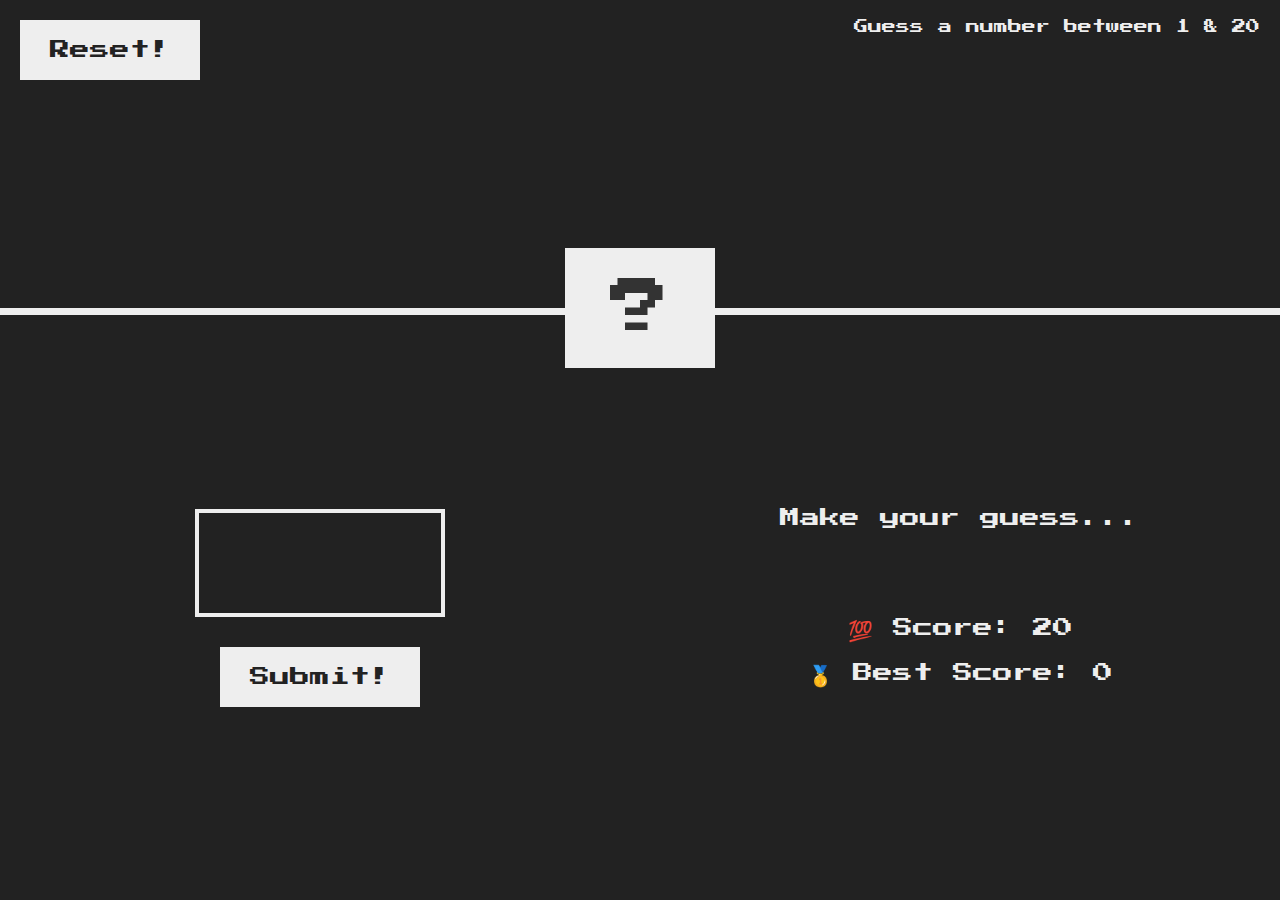
<file: index.html>
<!DOCTYPE html>
<html lang="en">
  <head>
    <meta charset="UTF-8" />
    <meta name="viewport" content="width=device-width, initial-scale=1.0" />
    <meta name="description" content="A fun number guessing game where players try to guess the hidden number between 1 and 20.">
    <meta name="keywords" content="number guessing game, fun games, guess the number, play online, NumberGuesser">
    <meta name="author" content="AliHJMM">
    <title>NumberGuesser</title>
    <link rel="stylesheet" href="./index.css" />
  </head>
  <body>
    <header>
      <p class="info-range">(Guess a number between 1 & 20)</p>
      <button class="btn reset">Reset!</button>
      <div class="hidden-number">?</div>
    </header>
    <main>
      <section class="input-section">
        <input type="number" class="user-prediction" aria-label="Enter your guess" />
        <button class="btn submit">Submit!</button>
      </section>
      <section class="info-section">
        <p class="status-msg">Make your guess...</p>
        <p class="current-score">💯 Score: <span class="score">20</span></p>
        <p class="best-score">
          🥇 Best Score: <span class="best-score">0</span>
        </p>        
      </section>
    </main>
    <script type="module" src="./js/app.js"></script>
  </body>
</html>
</file>
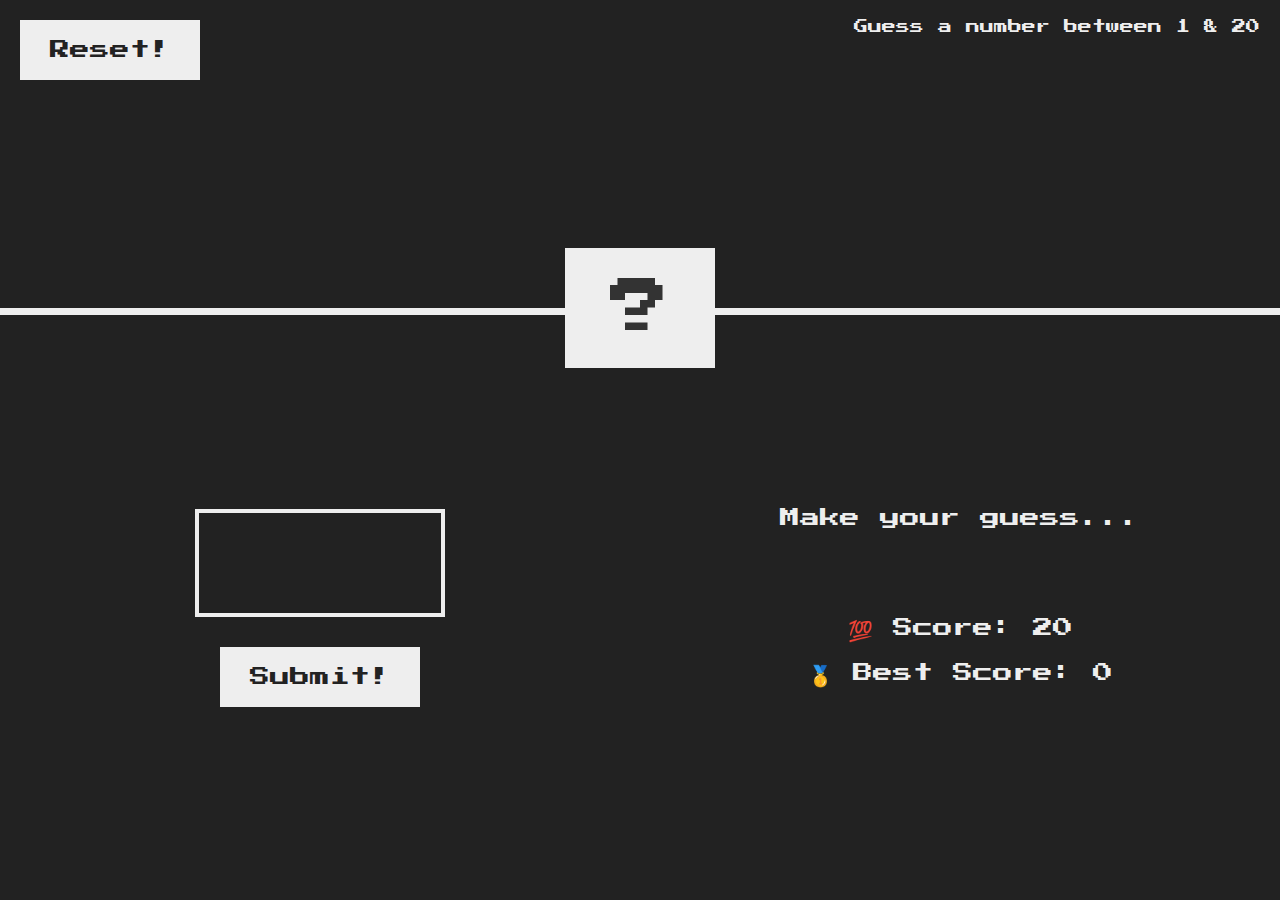
<file: src/index.html>
<!DOCTYPE html>
<html lang="en">
  <head>
    <!-- Basic meta tags for character set, viewport, and SEO -->
    <meta charset="UTF-8" />
    <meta name="viewport" content="width=device-width, initial-scale=1.0" />
    <meta name="description" content="A fun number guessing game where players try to guess the hidden number between 1 and 20." />
    <meta name="keywords" content="number guessing game, fun games, guess the number, play online, NumberGuesser" />
    <meta name="author" content="AliHJMM" />
    <title>NumberGuesser</title>
    <!-- Link to external CSS file -->
    <link rel="stylesheet" href="./styles/index.css" />
  </head>
  <body>
    <header>
      <!-- Game instructions and controls -->
      <p class="info-range">(Guess a number between 1 & 20)</p>
      <button class="btn reset">Reset!</button>
      <div class="hidden-number">?</div>
    </header>
    <main>
      <section class="input-section">
        <!-- User input and submit button -->
        <input type="number" class="user-prediction" aria-label="Enter your guess" />
        <button class="btn submit">Submit!</button>
      </section>
      <section class="info-section">
        <!-- Game status and scores -->
        <p class="status-msg">Make your guess...</p>
        <p class="current-score">💯 Score: <span class="score">20</span></p>
        <p class="best-score">🥇 Best Score: <span class="best-score">0</span></p>        
      </section>
    </main>
    <!-- Link to JavaScript file -->
    <script type="module" src="./js/app.js"></script>
  </body>
</html>
</file>
<file: index.css>
@import url('https://fonts.googleapis.com/css?family=Press+Start+2P&display=swap');

* {
  margin: 0;
  padding: 0;
  box-sizing: border-box;
}

html {
  font-size: 62.5%; /* Adjust base font size for better scaling */
  box-sizing: border-box;
}

body {
  font-family: 'Press Start 2P', sans-serif;
  color: #eee;
  background-color: #222;
}

header {
  position: relative;
  height: 35vh;
  border-bottom: 7px solid #eee;
}

main {
  height: 65vh;
  color: #eee;
  display: flex;
  align-items: center;
  justify-content: space-around;
}

.input-section {
  width: 52rem;
  display: flex;
  flex-direction: column;
  align-items: center;
}

.info-section {
  width: 52rem;
  font-size: 2rem;
  text-align: center;
}

/* ELEMENTS STYLE */
.hidden-number {
  color: #333;
  background: #eee;
  position: absolute;
  width: 15rem;
  font-size: 6rem;
  padding: 3rem 0;
  left: 50%;
  bottom: 0;
  text-align: center;
  transform: translate(-50%, 50%);
}

.info-range {
  top: 2rem;
  right: 2rem;
  font-size: 1.4rem;
  position: absolute;
}

.reset {
  top: 2rem;
  left: 2rem;
  position: absolute;
}

.user-prediction {
  color: inherit;
  border: 4px solid #eee;
  width: 25rem;
  margin-bottom: 3rem;
  font-size: 5rem;
  padding: 2.5rem;
  text-align: center;
  font-family: inherit;
  display: block;
  background: none;
}

.btn {
  color: #222;
  background-color: #eee;
  padding: 2rem 3rem;
  font-size: 2rem;
  border: none;
  cursor: pointer;
  font-family: inherit;
}

.btn:hover {
  background-color: #ccc;
}

.status-msg {
  height: 3rem;
  margin-bottom: 8rem;
}

.current-score {
  margin-bottom: 2rem;
}

.best-score {
  margin-bottom: 2rem;
}

/* Responsive Design */
@media (max-width: 1028px) {
  .hidden-number {
    font-size: 4rem;
    width: 10rem;
    padding: 2rem 0;
  }

  .user-prediction {
    width: 80%;
    font-size: 4rem;
    padding: 1.5rem;
  }

  .btn {
    padding: 1.5rem 2rem;
    font-size: 1.5rem;
  }

  .info-section {
    font-size: 1.5rem;
  }
}

@media (max-width: 737px) {
  .hidden-number {
    font-size: 3rem;
    width: 8rem;
    padding: 1rem 0;
  }

  .user-prediction {
    width: 100%;
    font-size: 3rem;
    padding: 1rem;
  }

  .btn {
    padding: 1rem 1.5rem;
    font-size: 1.2rem;
  }

  .info-section {
    font-size: 1.2rem;
  }
}

@media (max-width: 570px) {
  .info-range {
    font-size: 1.2rem;
    top: 1rem;
    right: 1rem;
  }
}

@media (max-width: 305px) {
  .info-range,
  .status-msg,
  .current-score,
  .best-score {
    display: none;
  }
  }
</file>
<file: src/styles/index.css>
@import url('https://fonts.googleapis.com/css?family=Press+Start+2P&display=swap');

/* Reset default margin, padding, and box-sizing for all elements */
* {
  margin: 0;
  padding: 0;
  box-sizing: border-box;
}

/* Base font size for better scaling */
html {
  font-size: 62.5%; 
  box-sizing: border-box;
}

/* Body styles */
body {
  font-family: 'Press Start 2P', sans-serif;
  color: #eee;
  background-color: #222;
}

/* Header styles */
header {
  position: relative;
  height: 35vh;
  border-bottom: 7px solid #eee; /* White line at the bottom of the header */
}

/* Main content area styles */
main {
  height: 65vh;
  color: #eee;
  display: flex;
  align-items: center;
  justify-content: space-around;
}

/* Styles for the input section */
.input-section {
  width: 52rem;
  display: flex;
  flex-direction: column;
  align-items: center;
}

/* Styles for the info section */
.info-section {
  width: 52rem;
  font-size: 2rem;
  text-align: center;
}

/* Hidden number display */
.hidden-number {
  color: #333;
  background: #eee;
  position: absolute;
  width: 15rem;
  font-size: 6rem;
  padding: 3rem 0;
  left: 50%;
  bottom: 0;
  text-align: center;
  transform: translate(-50%, 50%);
}

/* Info range position and style */
.info-range {
  top: 2rem;
  right: 2rem;
  font-size: 1.4rem;
  position: absolute;
}

/* Reset button position and style */
.reset {
  top: 2rem;
  left: 2rem;
  position: absolute;
}

/* User prediction input style */
.user-prediction {
  color: inherit;
  border: 4px solid #eee;
  width: 25rem;
  margin-bottom: 3rem;
  font-size: 5rem;
  padding: 2.5rem;
  text-align: center;
  font-family: inherit;
  display: block;
  background: none;
}

/* Button styles */
.btn {
  color: #222;
  background-color: #eee;
  padding: 2rem 3rem;
  font-size: 2rem;
  border: none;
  cursor: pointer;
  font-family: inherit;
}

/* Button hover effect */
.btn:hover {
  background-color: #ccc;
}

/* Status message styles */
.status-msg {
  height: 3rem;
  margin-bottom: 8rem;
}

/* Current score styles */
.current-score {
  margin-bottom: 2rem;
}

/* Best score styles */
.best-score {
  margin-bottom: 2rem;
}

/* Media queries for responsive design */

/* Adjust styles for screens smaller than 1028px wide */
@media (max-width: 1028px) {
  .hidden-number {
    font-size: 4rem;
    width: 10rem;
    padding: 2rem 0;
  }

  .user-prediction {
    width: 80%;
    font-size: 4rem;
    padding: 1.5rem;
  }

  .btn {
    padding: 1.5rem 2rem;
    font-size: 1.5rem;
  }

  .info-section {
    font-size: 1.5rem;
  }
}

/* Adjust styles for screens smaller than 737px wide */
@media (max-width: 737px) {
  .hidden-number {
    font-size: 3rem;
    width: 8rem;
    padding: 1rem 0;
  }

  .user-prediction {
    width: 100%;
    font-size: 3rem;
    padding: 1rem;
  }

  .btn {
    padding: 1rem 1.5rem;
    font-size: 1.2rem;
  }

  .info-section {
    font-size: 1.2rem;
  }
}

/* Adjust styles for screens smaller than 570px wide */
@media (max-width: 570px) {
  .info-range {
    font-size: 1.2rem;
    top: 1rem;
    right: 1rem;
  }
}

/* Hide specific elements for screens smaller than 305px wide */
@media (max-width: 305px) {
  .info-range,
  .status-msg,
  .current-score,
  .best-score {
    display: none;
  }
}

/* Adjust styles for screens with a height less than 800px */
@media (max-height: 800px) {
  header {
    height: 25vh; /* Reduce header height */
  }

  .hidden-number {
    font-size: 5rem;
    width: 12rem;
    padding: 2rem 0;
  }

  .user-prediction {
    width: 90%;
    font-size: 4rem;
    padding: 2rem;
  }

  .btn {
    padding: 1.5rem 2rem;
    font-size: 1.5rem;
  }

  .info-section {
    font-size: 1.5rem;
  }
}

/* Adjust styles for screens with a height less than 600px */
@media (max-height: 600px) {
  header {
    height: 20vh; /* Further reduce header height */
  }

  .hidden-number {
    font-size: 4rem;
    width: 10rem;
    padding: 1.5rem 0;
  }

  .user-prediction {
    width: 85%;
    font-size: 3.5rem;
    padding: 1.5rem;
  }

  .btn {
    padding: 1rem 1.5rem;
    font-size: 1.2rem;
  }

  .info-section {
    font-size: 1.2rem;
  }
}

/* Adjust styles for screens with a height less than 400px */
@media (max-height: 400px) {
  header {
    height: 15vh; /* Further reduce header height */
  }

  .hidden-number {
    font-size: 3rem;
    width: 8rem;
    padding: 1rem 0;
  }

  .user-prediction {
    width: 80%;
    font-size: 3rem;
    padding: 1rem;
  }

  .btn {
    padding: 1rem;
    font-size: 1rem;
  }

  .info-section {
    font-size: 1rem;
  }
}

/* Adjust styles for screens with a height less than 380px */
@media (max-height: 380px) {
  header {
    border-bottom: none; /* Hide the bottom border of the header */
  }

  .status-msg {
    display: none; /* Hide status message */
  }
}

/* Adjust styles for screens with a height less than 239px */
@media (max-height: 239px) {
  body::before {
    content: "🤡 Increase Height of screen u clown 🤡"; /* Warning message */
    display: flex;
    align-items: center;
    justify-content: center;
    position: fixed;
    top: 0;
    left: 0;
    width: 100%;
    height: 100%;
    color: #eee;
    font-size: 2rem;
    text-align: center;
    background-color: #222;
    z-index: 1000;
  }

  /* Hide all main content elements */
  header, main, .input-section, .info-section, .status-msg, .current-score, .best-score, .hidden-number, .user-prediction, .btn, .info-range, .reset {
    display: none;
  }
}

/* Adjust styles for screens smaller than 950px wide and less than 380px tall */
@media (max-width: 950px) and (max-height: 380px) {
  .info-range {
    display: none; /* Hide the info-range element */
  }
}
</file>
